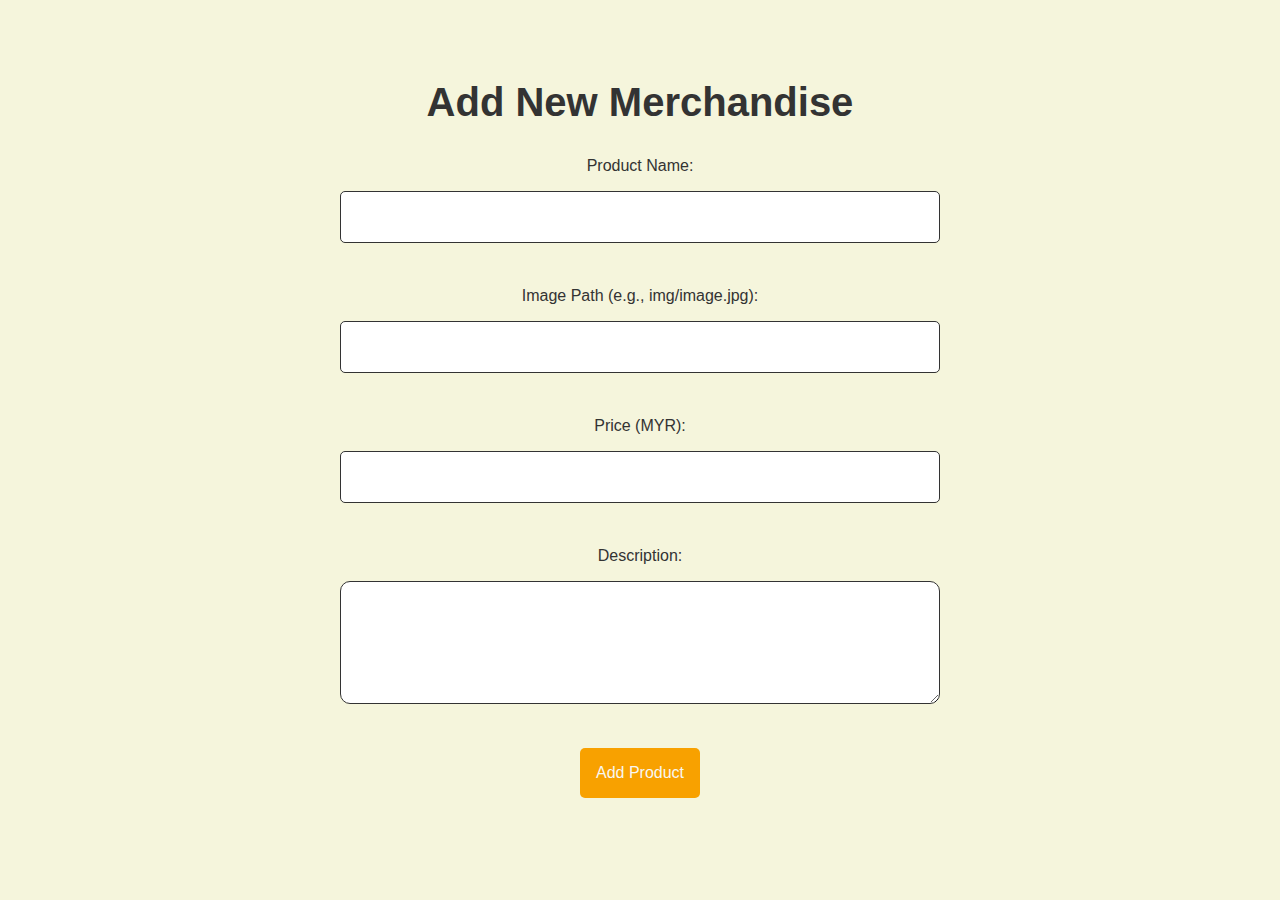
<file: doffeecafe/add_merchandise.html>
<!DOCTYPE html>
<html lang="en">
  <head>
    <meta charset="UTF-8" />
    <meta name="viewport" content="width=device-width, initial-scale=1.0" />
    <title>Add Merchandise</title>
    <link rel="stylesheet" href="style.css" />
  </head>
  <body>
    <div class="merchandise">
      <h1>Add New Merchandise</h1>
      <form action="store_merchandise.php" method="POST">
        <label for="name">Product Name:</label>
        <input type="text" id="name" name="name" required /><br /><br />

        <label for="image">Image Path (e.g., img/image.jpg):</label>
        <input type="text" id="image" name="image" required /><br /><br />

        <label for="price">Price (MYR):</label>
        <input
          type="number"
          id="price"
          name="price"
          step="0.01"
          required
        /><br /><br />

        <label for="description">Description:</label>
        <textarea
          id="description"
          name="description"
          rows="5"
          required
        ></textarea
        ><br /><br />

        <button type="submit">Add Product</button>
      </form>
    </div>
  </body>
</html>
</file>
<file: doffeecafe/style.css>
:root {
  --primary: #f8a100;
  --bg: #f8f7f2;
  --hover: #f8c668;
}

* {
  margin: 0;
  padding: 0;
  box-sizing: border-box;
  outline: none;
  border: none;
  text-decoration: none;
}

html {
  scroll-behavior: smooth;
}

body {
  font-family: "Poppins", sans-serif;
  background-color: var(--bg);
  background: beige;
  background-repeat: no-repeat;
  background-size: cover;
  background-position: center;
  height: 100vh;
}

/* NAVBAR SECTION START HERE */
.navbar {
  background: var(--bg);
  height: 80px;
  display: flex;
  justify-content: center;
  align-items: center;
  font-size: 1rem;
  font-weight: bold;
  position: fixed;
  top: 0;
  left: 0;
  right: 0;
  z-index: 9999;
}

.navbar-container {
  display: flex;
  justify-content: space-between;
  height: 80px;
  z-index: 1;
  width: 100%;
  max-width: 1300px;
  margin: 0 auto;
  padding: 0 50px;
}

.navbar-container #logo {
  height: 80px;
}

.navbar-container .menu a {
  padding: 10px;
}

.menu {
  display: flex;
  justify-content: space-between;
  align-items: center;
  list-style: none;
  text-align: center;
}

.extra-menu {
  display: flex;
  flex-direction: row;
  /* justify-content: center; */
  align-items: center;
  list-style: none;
  text-align: center;
  padding: 0 1rem;
}

.menu a {
  color: var(--primary);
  display: flex;
  align-items: center;
  justify-content: center;
  text-decoration: none;
  padding: 0 1rem;
  margin: 0 32px;
  height: 100%;
}

.navbar-xmenu {
  display: flex;
  justify-content: center;
  align-items: center;
  padding: 0 1rem;
  width: 50%;
}

.navbar-xmenu a {
  color: var(--primary);
}

.navbar-xmenu a:hover {
  color: var(--hover);
}

#ham-menu {
  display: none;
}

.menu a:hover {
  color: var(--hover);
  text-decoration: underline 3px;
  transition: all 0.3s ease-in-out;
}

.navbar-cart a {
  color: var(--primary);
  font-size: 1.8rem;
  margin: 0 1rem;
  transition: color 0.3s ease;
  cursor: pointer;
}

.navbar-cart a:hover {
  color: var(--hover);
}

.shp-bag a {
  color: var(--primary);
  font-size: 1.8rem;
  transition: color 0.3s ease;
  cursor: pointer;
}

.shp-bag a:hover {
  color: var(--hover);
}

.back-nav {
  display: flex;
  justify-content: center;
  align-items: center;
  padding: 0 1rem;
}

.back-nav a {
  color: var(--primary);
  font-size: 1.8rem;
  transition: color 0.3s ease;
  cursor: pointer;
}

.back-nav a:hover {
  color: var(--hover);
}

/* NAVBAR SECTION ENDS HERE */

/* ---------------------------------------------------- */
/* INDEX.HTML */
/* HERO SECTION START HERE */
.hero {
  min-height: 100vh;
  display: flex;
  align-items: center;
  background-image: url(img/Skone.jpeg);
  background-repeat: no-repeat;
  background-size: cover;
  background-position: center;
  position: relative;
}

.hero::after {
  content: "";
  display: block;
  position: absolute;
  width: 100%;
  height: 15%;
  bottom: 0;
  background: linear-gradient(0deg, var(--bg) 8%, rgba(255, 255, 255, 0) 50%);
}

.hero .content {
  padding: 1.4rem 7%;
  max-width: 60rem;
}

.hero .content h1 {
  font-style: italic;
  font-size: 5rem;
  color: var(--bg);
  text-shadow: 3px 3px 5px rgba(1, 1, 1, 0.5);
}

.content span {
  color: var(--primary);
}

.hero .content p {
  font-style: italic;
  text-decoration: underline 1px;
  font-size: 2rem;
  color: #919191;
}

.hero .content .cta {
  margin-top: 1rem;
  display: inline-block;
  padding: 12px 32px;
  color: var(--bg);
  background-color: var(--primary);
  border-radius: 15px;
  box-shadow: 3px 3px 5px rgba(1, 1, 1, 0.5);
  cursor: pointer;
}

.hero .content .cta:hover {
  background-color: var(--hover);
  font-weight: bold;
  transition: all 0.3s ease;
}

.popup {
  display: none;
  position: fixed;
  top: 0;
  left: 0;
  width: 100%;
  height: 100%;
  background-color: rgba(0, 0, 0, 0.7);
  justify-content: center;
  align-items: center;
  z-index: 10000;
}

.popup p {
  font-size: 7px;
}

.popup-content {
  display: flex;
  flex-direction: column;
  justify-content: center;
  text-align: center;
  background-color: beige;
  /* background-image: url(img/about.jpg); */
  padding: 2rem;
  padding-top: 4rem;
  border-radius: 15px;
  text-align: center;
  box-shadow: 0 4px 20px rgba(0, 0, 0, 0.25);
  height: 80vh;
  max-width: 400px;
  width: 90%;
  animation: popupFadeIn 0.3s ease-in-out;
}

.popup-content h2 {
  font-size: 1.8rem;
  font-weight: bold;
  color: var(--primary);
  margin-bottom: 1rem;
}

.popup-content p {
  font-size: 1rem;
  font-style: italic;
  color: #333;
  margin-bottom: 1rem;
}

.popup-content span {
  color: var(--primary);
  font-weight: bold;
}

.popup-content img {
  border-radius: 10px;
  cursor: none;
}

.popup-content a.btn {
  display: inline-block;
  padding: 0.5rem 1.2rem;
  font-size: 1rem;
  color: var(--bg);
  background-color: var(--primary);
  border-radius: 8px;
  text-decoration: none;
  cursor: pointer;
  transition: all 0.3s ease-in-out;
  margin-top: 3.5rem;
}

.popup-content a.btn:hover {
  background-color: var(--hover);
}

.popup .btn-close {
  display: none;
}

/* Popup Animation */
@keyframes popupFadeIn {
  from {
    opacity: 0;
    transform: translateY(-20px);
  }
  to {
    opacity: 1;
    transform: translateY(0);
  }
}

/* HERO SECTION ENDS HERE */

/* ABOUT SECTION START HERE */
.about,
.menus,
.contact {
  padding: 5rem 7% 1.4rem;
}

.about h1,
.menus h1,
.contact h1 {
  color: #333;
  text-align: center;
  font-size: 2.7rem;
  margin-bottom: 3rem;
}

.about span,
.menus span,
.contact span {
  color: var(--primary);
}

.about .row {
  position: block;
  display: flex;
}

.about .row .about-img {
  flex: 1 1 45rem;
}

.about .row .about-img img {
  width: 100%;
}

.about .row .content {
  flex: 1 1 35rem;
  padding: 0 1rem;
}

.about .row .content h2 {
  font-size: 1.8rem;
  margin-bottom: 1rem;
}

.about .row .content p {
  margin-bottom: 0.8rem;
  font-size: 1rem;
  font-display: justify;
  font-weight: 300;
  line-height: 1.5;
}
/* ABOUT SECTION ENDS HERE */

/* MENU SECTION START HERE */
.menus h1,
.contact h1 {
  margin-bottom: 0.5rem;
}

.menus p,
.contact p {
  font-style: italic;
  text-align: center;
  max-width: 40rem;
  margin: auto;
  font-weight: 400;
  line-height: 1.6rem;
}

.menus .row {
  display: flex;
  flex-wrap: wrap;
  margin-top: 5rem;
  justify-content: center;
  gap: 1rem;
}

.menus .row .menu-card {
  text-align: center;
  padding-bottom: 4rem;
  width: 20%;
}

.menus .row .menu-card img {
  border-radius: 50%;
  width: 80%;
}

.menus .row .menu-card .card-title {
  margin: 1.5rem auto 0.5rem;
  font-weight: 600;
  font-size: 1rem;
}

.menus .row .menu-card .card-price {
  font-size: 0.8rem;
  color: #f8a100;
  font-weight: bold;
  margin: 0.5rem 0;
}

.modal {
  display: none;
  position: fixed;
  z-index: 1000;
  left: 0;
  top: 0;
  width: 100%;
  height: 100%;
  overflow: auto;
  background-color: rgba(0, 0, 0, 0.8);
}

.modal-content {
  display: block;
  margin: 8rem auto 0;
  max-width: 60%;
  max-height: 60%;
  border-radius: 10px;
  box-shadow: 0 4px 8px rgba(0, 0, 0, 0.3);
}

#modalDescription {
  text-align: center;
  color: #fff;
  padding: 20px;
  font-size: 18px;
}

.close {
  position: absolute;
  top: 5rem;
  right: 35px;
  color: #fff;
  font-size: 40px;
  font-weight: bold;
  cursor: pointer;
}

/* MENU SECTION ENDS HERE */

/* CONTACT SECTION START HERE */
.contact .row {
  display: flex;
  margin-top: 2rem;
  background-color: #9999;
  border-radius: 10px;
}

.contact .row .map {
  flex: 1 1 45rem;
  width: 100%;
  object-fit: cover;
}

.contact .row form {
  flex: 1 1 45rem;
  padding: 1rem 2rem;
  text-align: center;
}

.contact .row form .input-gp {
  display: flex;
  align-items: center;
  margin-top: 2rem;
  background-color: beige;
  border: 1px solid #333;
  border-radius: 10px;
  padding-left: 1rem;
}

.contact .row form .btn {
  margin-top: 2rem;
  display: inline-block;
  padding: 0.8rem 2rem;
  font-size: 1rem;
  color: #fff;
  background-color: var(--primary);
  border-radius: 10px;
  cursor: pointer;
}

.contact .row form .btn:hover {
  background-color: var(--hover);
  transition: all 0.3s ease;
}

.contact .row form .input-gp input {
  width: 80%;
  padding: 1rem;
  font-size: 1rem;
  background: none;
}

.contact .row form #message {
  background: none;
  padding: 1rem;
  font-size: 1rem;
  /* border: 1px solid red; */
  width: 90%;
  height: 10rem;
}
/* CONTACT SECTION ENDS HERE */

/* FOOTER SECTION START HERE */
footer {
  background-color: var(--primary);
  text-align: center;
  padding: 1rem 0 2.8rem;
  margin-top: 3rem;
}

footer .sosial {
  padding: 1rem 0;
}

footer .link {
  margin-bottom: 2rem;
}

footer .credit {
  font-size: 0.8rem;
}

footer .sosial a {
  color: #111;
  margin: 1rem;
}

footer .link a {
  color: #111;
  padding: 0.1rem 1rem;
  font-size: 1.2rem;
}

footer .credit a {
  font-weight: bold;
}

footer .sosial a:hover {
  color: #fff;
  transition: all 0.3s ease-out;
}

footer .link a:hover {
  color: #fff;
  transition: all 0.3s ease;
}
/* FOOTER SECTION ENDS HERE */

/* ------------------------------------------------------ */
/* MerCHANDISE.HTML */
/* MERCHANDISE SECTION START HERE */
.slogan-container {
  position: relative;
  width: 100%;
  height: 3rem;
  margin-top: 2rem;
  overflow: hidden;
  background-color: #f8a100;
  display: flex;
  align-items: center;
  justify-content: center;
}

.slogan {
  position: absolute;
  white-space: nowrap;
  font-size: 1.5rem;
  color: snow;
  animation: move-slogan 15s linear infinite;
}

@keyframes move-slogan {
  0% {
    transform: translateX(1300px); /* Start outside the right */
  }
  100% {
    transform: translateX(-1300px); /* End outside the left */
  }
}

.merchandise {
  padding: 5rem 7% 1.4rem;
  text-align: center;
}

.merchandise h1 {
  font-size: 2.5rem;
  color: #333;
  margin-bottom: 2rem;
}

.merchandise span {
  color: #f8a100;
}

.merchandise p {
  font-style: italic;
  color: #666;
  margin-bottom: 3rem;
}

.merchandise .row {
  display: flex;
  flex-wrap: wrap;
  gap: 2rem;
  justify-content: center;
}

.product-card {
  background-color: var(--bg);
  border-radius: 15px;
  box-shadow: 0 4px 8px rgba(0, 0, 0, 0.1);
  width: 10rem;
  padding: 1rem;
  text-align: center;
  transition: transform 0.3s ease, box-shadow 0.3s ease;
}

.product-card img {
  width: 100%;
  height: auto;
  border-radius: 10px;
}

.product-card h2 {
  margin: 1rem 0;
  font-size: 1rem;
  color: #333;
}

.product-card .price {
  font-size: 0.8rem;
  color: #f8a100;
  font-weight: bold;
  margin: 0.5rem 0;
}

.product-card .description {
  font-size: 1rem;
  color: #666;
  margin: 0.5rem 0 1rem;
}

.product-card:hover {
  transform: translateY(-10px);
  box-shadow: 0 8px 16px rgba(0, 0, 0, 0.2);
}

.merchandise .product-card button {
  padding: 0.5rem 1rem;
}

/* CART POPUP START */
.cart-popup {
  display: none;
  position: fixed;
  top: 0;
  right: 0;
  width: 100%;
  height: 100%;
  background-color: rgba(0, 0, 0, 0.8);
  z-index: 10000;
  justify-content: center;
  align-items: center;
}

.cart-content {
  background-color: var(--bg);
  padding: 2rem;
  border-radius: 8px;
  width: 80%;
  max-width: 500px;
  text-align: center;
  box-shadow: 0 4px 8px rgba(0, 0, 0, 0.2);
}

.cart-content h2 {
  margin-bottom: 1rem;
}

.cart-item {
  display: flex;
  align-items: center;
  margin-bottom: 15px;
  padding: 10px;
  border-bottom: 1px solid #ddd;
}

.cart-item-image {
  width: 60px;
  height: 60px;
  border-radius: 5px;
  margin-right: 15px;
  object-fit: cover;
}

.cart-item-details {
  flex: 1;
}

.cart-item-name {
  font-size: 16px;
  font-weight: bold;
}

.cart-item-price {
  font-size: 14px;
  color: #777;
}

.cart-popup .btn {
  padding: 4px 8px;
  margin: 0 10px;
}

.remove-btn {
  font-size: 5rem;
  background-color: var(--primary);
  color: red;
  border: none;
  padding: 2px 5px;
  border-radius: 5px;
  cursor: pointer;
}

.remove-btn:hover {
  background-color: var(--hover);
}

/* CART POPUP ENDS */
/* MERCHANDISE SECTION ENDS HERE */

/* ADD DATA SECTION START HERE */
.merchandise label {
  font-size: 1rem;
  color: #333;
  display: block;
  margin-bottom: 0.5rem;
}

.merchandise input[type="text"],
.merchandise input[type="number"],
.merchandise textarea {
  width: 100%;
  padding: 1rem;
  margin: 0.5rem 0;
  border: 1px solid #333;
  border-radius: 5px;
  font-size: 1rem;
}

.merchandise textarea {
  resize: vertical;
}

.merchandise button {
  background-color: #f8a100;
  color: var(--bg);
  border: none;
  padding: 1rem;
  font-size: 1rem;
  border-radius: 5px;
  cursor: pointer;
}

.merchandise button:hover {
  background-color: var(--hover);
  transition: all 0.3s ease;
}

.merchandise form {
  display: flex;
  flex-direction: column;
  align-items: center;
  max-width: 600px;
  margin: 0 auto;
}

.merchandise form input,
.merchandise form textarea {
  width: 100%;
  padding: 0.8rem;
  margin: 0.5rem 0;
  border: 1px solid #333;
  border-radius: 10px;
  font-size: 1rem;
}
/* ADD DATA SECTION ENDS HERE */

/* ------------------------------------------------------------ */
/* CHECKOUT.HTML */
/* CHECKOUT SECTION START HERE */
.checkout-container {
  margin-top: 4rem;
  display: flex;
  justify-content: space-between;
  gap: 2rem;
  padding: 2rem;
}

.checkout-left,
.checkout-right {
  background-color: var(--bg);
  padding: 2rem;
  border-radius: 8px;
  box-shadow: 0 4px 8px rgba(0, 0, 0, 0.1);
}

.checkout-left form .checkbox-container {
  text-align: center;
}

.checkout-left {
  flex: 2;
}

.checkout-right {
  flex: 1;
}

.checkout-left h2,
.checkout-right h2 {
  font-size: 1.5rem;
  margin-bottom: 1rem;
  color: var(--primary);
}

.checkout-left form label {
  display: block;
  margin-bottom: 0.5rem;
  font-size: 0.9rem;
  color: var(--text-secondary);
}

.checkout-left form input,
form select,
.checkout-left form .btn {
  width: 100%;
  padding: 0.8rem;
  margin-bottom: 1rem;
  border: 1px solid var(--border);
  border-radius: 5px;
  font-size: 1rem;
}

.checkout-left form input:focus,
.checkout-left form select:focus {
  outline: none;
  border-color: var(--primary);
  box-shadow: 0 0 4px rgba(0, 123, 255, 0.5);
}

.payment-methods {
  margin-bottom: 20px;
}

.payment-methods label {
  display: block;
  font-size: 16px;
  margin-bottom: 10px;
  cursor: pointer;
}

.payment-container {
  margin-top: 20px;
  padding: 20px;
  border: 1px solid #ddd;
  border-radius: 8px;
  background-color: #f9f9f9;
  max-width: 400px;
}

.payment-container {
  display: none;
  margin-top: 20px;
}

.payment-container:visible {
  display: block;
}

.payment-container input {
  display: block;
  width: 100%;
  padding: 10px;
  margin: 10px 0;
  border: 1px solid #ccc;
  border-radius: 4px;
  font-size: 14px;
}

.payment-container label {
  font-size: 14px;
  font-weight: bold;
  color: #333;
}

.qr-code-image {
  display: block;
  margin: 20px auto;
  width: 200px;
  height: auto;
}

/* Specific Styling for Card Details */
.card-details {
  display: flex;
  flex-direction: column;
}

.card-details input {
  font-family: "Arial", sans-serif;
}

/* Styling for Card Number Field */
#card-number {
  letter-spacing: 2px;
}

/* Styling for Expiry Date and CVC Fields */
#expiry-date,
#cvc {
  width: 48%;
  display: inline-block;
}

#expiry-date {
  margin-right: 4%;
}

.pricing p {
  display: flex;
  justify-content: space-between;
  font-size: 1rem;
  margin-bottom: 0.5rem;
}

.pricing p span {
  font-weight: bold;
}

.checkout-right #subtotal,
.checkout-right #total {
  font-size: 1.2rem;
  color: var(--primary);
}

.checkout-left .btn {
  background-color: var(--primary);
}

.checkout-right .btn {
  margin-top: 1rem;
  background-color: var(--primary);
  color: var(--bg);
  font-size: 1rem;
  padding: 0.8rem;
  cursor: pointer;
  border: none;
  border-radius: 5px;
  text-align: center;
}

.checkout-right .btn:hover {
  background-color: var(--hover);
}
/* CHECKOUT SECTION ENDS HERE */

/* --------------------------------------------------- */
/* SUCCESS.HTML */
.success-container {
  display: block;
  justify-content: center;
  padding-top: 15%;
  text-align: center;
  align-items: center;
  width: 100%;
  height: 100vh;
  line-height: 2.5rem;
}

.success-container .logo img {
  display: block;
  justify-content: center;
  margin-left: 47%;
  height: 100px;
  width: 80px;
  font-size: 7rem;
  cursor: none;
}

.success-container a {
  font-size: large;
  color: var(--primary);
}

.success-container .btn:hover {
  color: var(--hover);
  text-decoration: underline;
  transition: all 0.3s ease;
}
/* -------------------------------------------------------- */
/* VIEW_ORDER.PHP */
/* ORDER SUMMARY */
.order-history {
  margin: 4rem 4rem 1rem;
}

.order-summary {
  justify-content: center;
  background-color: var(--bg);
  margin: 1rem 4rem 2rem;
  padding: 1.5rem;
  border-radius: 8px;
  box-shadow: 0 4px 8px rgba(0, 0, 0, 0.1);
  width: 60%;
  max-width: 900px;
}

.order-summary h3 {
  font-size: 1.5rem;
  margin-bottom: 1rem;
  color: #333;
}

.order-summary ul {
  list-style-type: none;
  padding: 0;
}

.order-summary li {
  font-size: 1.1rem;
  color: var(--primary);
  margin: 0.5rem 0;
}

.order-summary p {
  font-size: 1.3rem;
  font-weight: bold;
  color: var(--hover);
}

#order-logout a {
  display: flex;
  justify-content: center;
  align-items: center;
  padding: 0.7rem 1rem;
  width: 50%;
  margin: 1rem 4rem;
  background-color: var(--primary);
  color: var(--bg);
  border-radius: 10px;
  cursor: pointer;
}

#order-logout a:hover {
  background-color: var(--hover);
  transition: all 0.3s ease;
}

/* EMAIL FORM */
.email-form {
  display: flex;
  flex-direction: column;
  align-items: center;
  max-width: 400px;
  margin: 2rem auto;
}

.email-form input {
  padding: 0.8rem;
  width: 100%;
  margin-bottom: 1rem;
  font-size: 1rem;
  border: 1px solid #ccc;
  border-radius: 4px;
}

.email-form button {
  padding: 0.8rem 1.5rem;
  background-color: var(--primary);
  color: var(--bg);
  font-size: 1rem;
  border: none;
  border-radius: 4px;
  cursor: pointer;
}

.email-form button:hover {
  background-color: var(--hover);
}

/* TABLET VIEW */
@media (max-width: 768px) {
  html {
    font-size: 60%;
  }

  .navbar-xmenu a {
    margin: auto 1rem;
  }

  #ham-menu {
    display: block;
    padding: 1rem;
    cursor: pointer;
  }

  .navbar-container .menu {
    position: absolute;
    top: 100%;
    right: -100%;
    background-color: var(--bg);
    width: 20rem;
    height: 87vh;
    display: flex;
    flex-direction: column;
    align-items: center;
    justify-content: flex-start;
    padding-top: 2rem;
    transition: right 0.3s ease;
  }

  .navbar-container .menu.active {
    right: 0;
  }

  .navbar {
    padding: 1rem;
  }

  .navbar-container .menu a {
    color: var(--primary);
    display: block;
    text-align: center;
    margin: 1.5rem;
    padding: 0.5rem;
    font-size: 2rem;
  }

  .menu a:hover {
    color: var(--hover);
    text-decoration: underline 2px;
    transition: all 0.3s ease-in-out;
  }

  .about .row {
    flex-wrap: wrap;
  }

  .about .row .about-img img {
    height: 24rem;
    object-fit: cover;
    object-position: center;
  }

  .about .row .content {
    padding: 0;
  }

  .about .row .content h2 {
    margin-top: 1rem;
    font-size: 2rem;
  }

  .about .row .content p {
    font-size: 1.3rem;
  }
  .menu-card h2 {
    font-size: 1rem;
  }
  .menu-card p {
    font-weight: 600;
  }

  .modal-content {
    max-width: 50%;
    max-height: 50%;
    margin-top: 18rem;
  }

  .close {
    top: 8rem;
  }

  #modalDescription {
    font-size: 1.5rem;
  }

  .contact .row {
    flex-wrap: wrap;
  }

  .contact .row .map {
    height: 30rem;
  }

  .contact .row form {
    padding-top: 0;
  }

  .merchandise h1 {
    margin-top: 2.2rem;
  }

  .order-history {
    margin-top: 8rem;
  }

  #order-logout a {
    margin: 3rem 3rem;
  }

  .popup-content {
    width: 70%;
    height: 60vh;
    padding: 2rem;
  }

  .popup-content h2 {
    font-size: 2rem;
  }

  .popup-content p {
    font-size: 1rem;
  }

  .popup-content a.btn {
    font-size: 1rem;
    padding: 0.7rem 1.5rem;
  }
}
</file>
